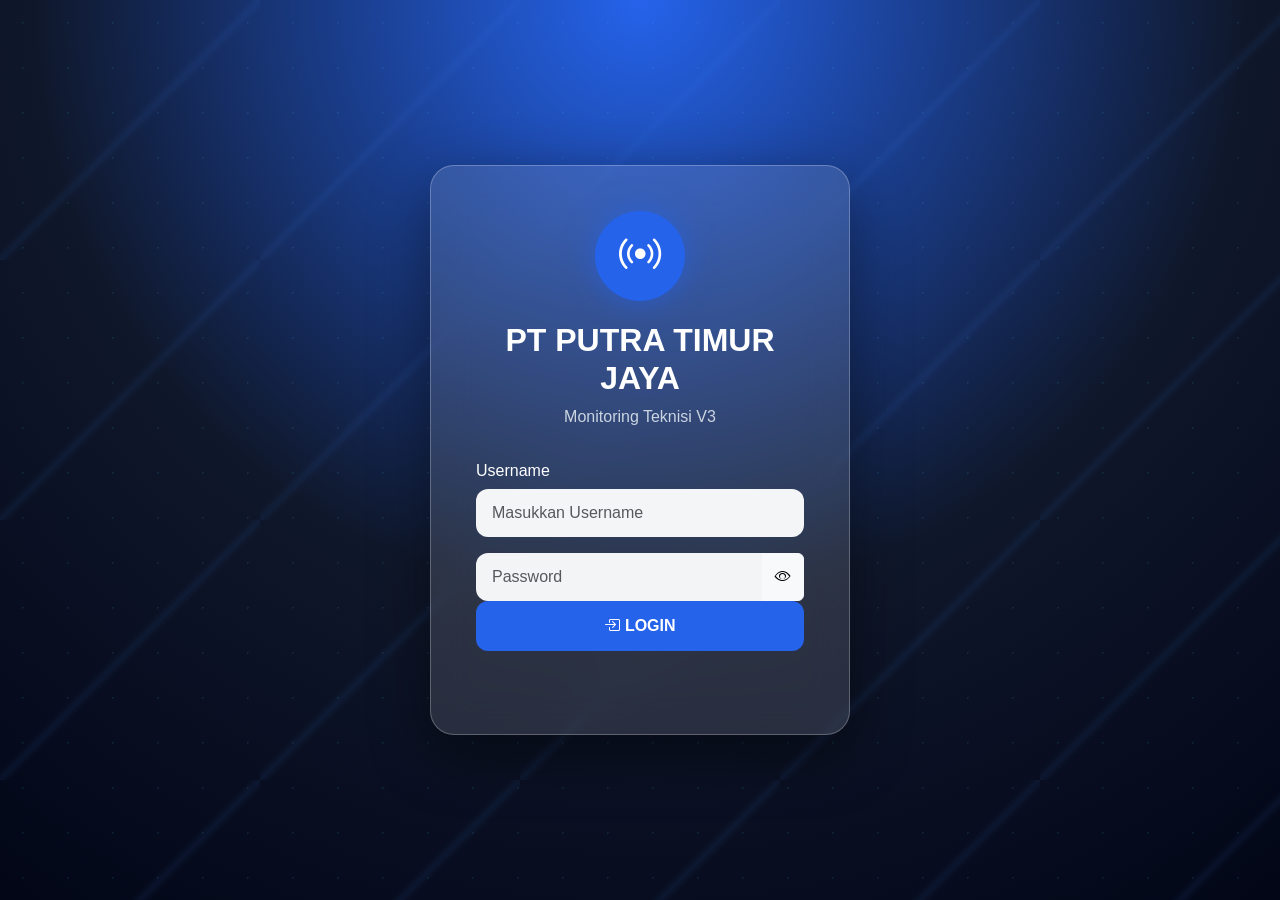
<file: login.html>
<!DOCTYPE html>
<html lang="id">
<head>

<meta charset="UTF-8">
<meta name="viewport" content="width=device-width,initial-scale=1">

<title>Login | Monitoring Teknisi V3</title>

<link href="https://cdn.jsdelivr.net/npm/bootstrap@5.3.3/dist/css/bootstrap.min.css" rel="stylesheet">
<link href="https://cdn.jsdelivr.net/npm/bootstrap-icons@1.11.3/font/bootstrap-icons.css" rel="stylesheet">

<link rel="stylesheet" href="css/login.css">

</head>

<body>

<div class="login-wrapper">

    <div class="login-card">

        <div class="logo">

            <i class="bi bi-broadcast"></i>

        </div>

        <h2>PT PUTRA TIMUR JAYA</h2>

        <p>Monitoring Teknisi V3</p>

        <div class="mb-3">

            <label>Username</label>

            <input
                id="username"
                class="form-control"
                placeholder="Masukkan Username">

        </div>

       <div class="input-group">

    <input
        id="password"
        type="password"
        class="form-control"
        placeholder="Password">

    <button
        class="btn btn-light"
        type="button"
        id="showPass">

        <i class="bi bi-eye"></i>

    </button>

</div>

        <button
            id="btnLogin"
            class="btn btn-primary w-100">

            <i class="bi bi-box-arrow-in-right"></i>

            LOGIN

        </button>

        <div
            id="loginInfo"
            class="text-center mt-3 text-danger">

        </div>

    </div>

</div>

<script src="js/login.js"></script>

</body>
</html>
</file>
<file: css/login.css>
/*************************************************
 * PT PUTRA TIMUR JAYA
 * LOGIN V3
 *************************************************/

*{
    margin:0;
    padding:0;
    box-sizing:border-box;
}

html,
body{

    width:100%;
    height:100%;
    overflow:hidden;

    font-family:'Segoe UI',sans-serif;

}

/*=========================================
BACKGROUND
=========================================*/

body{

    background:
    radial-gradient(circle at top,#2563eb 0%,#0f172a 55%,#020617 100%);

    display:flex;

    justify-content:center;

    align-items:center;

    position:relative;

}

/*=========================================
PARTICLE
=========================================*/

body::before{

    content:"";

    position:absolute;

    inset:0;

    background-image:

    radial-gradient(#38bdf8 1px,transparent 1px);

    background-size:45px 45px;

    opacity:.12;

    animation:bgMove 30s linear infinite;

}

@keyframes bgMove{

    from{

        transform:translateY(0);

    }

    to{

        transform:translateY(-45px);

    }

}

/*=========================================
NETWORK LINE
=========================================*/

body::after{

    content:"";

    position:absolute;

    inset:0;

    background:

    linear-gradient(
    135deg,
    transparent 48%,
    rgba(59,130,246,.08) 50%,
    transparent 52%
    );

    background-size:260px 260px;

    animation:network 15s linear infinite;

}

@keyframes network{

    from{

        background-position:0 0;

    }

    to{

        background-position:260px 260px;

    }

}

/*=========================================
LOGIN WRAPPER
=========================================*/

.login-wrapper{

    width:100%;

    display:flex;

    justify-content:center;

    align-items:center;

    z-index:10;

}

/*=========================================
CARD
=========================================*/

.login-card{

    width:420px;

    padding:45px;

    border-radius:24px;

    background:rgba(255,255,255,.12);

    backdrop-filter:blur(20px);

    border:1px solid rgba(255,255,255,.25);

    box-shadow:

    0 20px 60px rgba(0,0,0,.45);

    animation:fadeUp .8s ease;

}

/*=========================================
ANIMATION
=========================================*/

@keyframes fadeUp{

    from{

        transform:translateY(30px);

        opacity:0;

    }

    to{

        transform:translateY(0);

        opacity:1;

    }

}

/*=========================================
LOGO
=========================================*/

.logo{

    width:90px;

    height:90px;

    margin:auto;

    border-radius:50%;

    background:#2563eb;

    color:#fff;

    display:flex;

    justify-content:center;

    align-items:center;

    font-size:42px;

    box-shadow:

    0 0 30px rgba(37,99,235,.6);

}

/*=========================================
TITLE
=========================================*/

.login-card h2{

    margin-top:20px;

    color:white;

    text-align:center;

    font-weight:700;

}

.login-card p{

    color:#cbd5e1;

    text-align:center;

    margin-bottom:30px;

}

/*=========================================
LABEL
=========================================*/

.login-card label{

    color:white;

    margin-bottom:6px;

}

/*=========================================
INPUT
=========================================*/

.form-control{

    height:48px;

    border-radius:12px;

    border:none;

    padding-left:16px;

    background:rgba(255,255,255,.95);

}

.form-control:focus{

    box-shadow:

    0 0 0 3px rgba(59,130,246,.35);

}

/*=========================================
BUTTON
=========================================*/

.btn-primary{

    height:50px;

    border-radius:12px;

    font-weight:bold;

    font-size:16px;

    background:#2563eb;

    border:none;

    transition:.25s;

}

.btn-primary:hover{

    transform:translateY(-2px);

    background:#1d4ed8;

}

/*=========================================
LOGIN INFO
=========================================*/

#loginInfo{

    min-height:22px;

    font-size:14px;

}

/*=========================================
FOOTER
=========================================*/

.login-footer{

    position:absolute;

    bottom:18px;

    width:100%;

    text-align:center;

    color:#94a3b8;

    font-size:13px;

    z-index:20;

}
</file>
